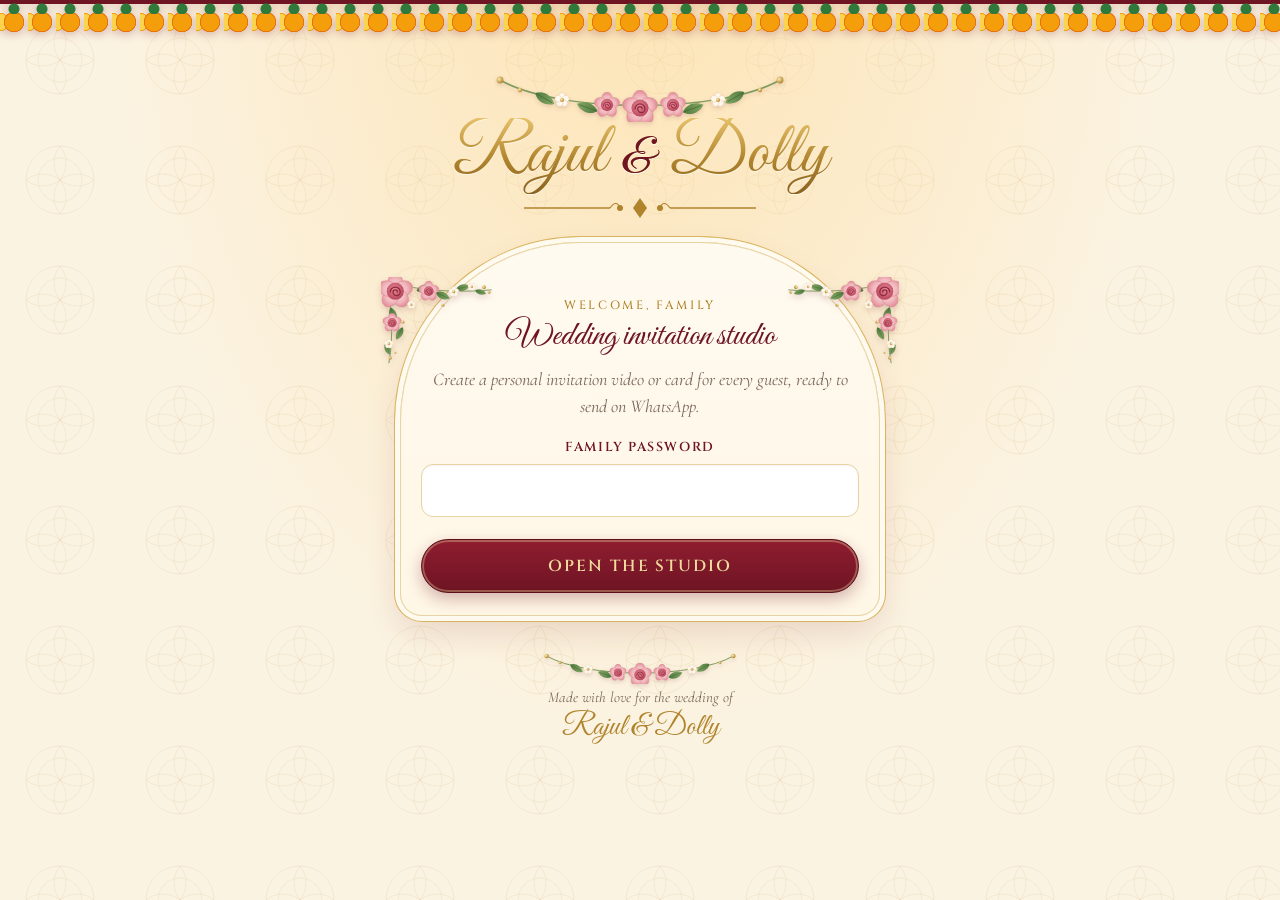
<file: docs/index.html>
<!doctype html>
<html lang="en">
<head>
  <meta charset="utf-8">
  <meta name="viewport" content="width=device-width, initial-scale=1, viewport-fit=cover">
  <meta name="robots" content="noindex, nofollow">
  <meta name="theme-color" content="#6e1423">
  <title>Rajul &amp; Dolly · Wedding Invitations</title>
  <link rel="icon" href="data:image/svg+xml,%3Csvg xmlns='http://www.w3.org/2000/svg' viewBox='0 0 64 64'%3E%3Ccircle cx='32' cy='32' r='30' fill='%236e1423'/%3E%3Cg fill='%23f2b8be'%3E%3Cellipse cx='32' cy='22' rx='8' ry='11'/%3E%3Cellipse cx='32' cy='22' rx='8' ry='11' transform='rotate(72 32 32)'/%3E%3Cellipse cx='32' cy='22' rx='8' ry='11' transform='rotate(144 32 32)'/%3E%3Cellipse cx='32' cy='22' rx='8' ry='11' transform='rotate(216 32 32)'/%3E%3Cellipse cx='32' cy='22' rx='8' ry='11' transform='rotate(288 32 32)'/%3E%3C/g%3E%3Ccircle cx='32' cy='32' r='8' fill='%23e8c66f'/%3E%3C/svg%3E">
  <link rel="preconnect" href="https://fonts.googleapis.com">
  <link rel="preconnect" href="https://fonts.gstatic.com" crossorigin>
  <link href="https://fonts.googleapis.com/css2?family=Cinzel:wght@500;700&family=Cormorant+Garamond:ital,wght@0,400;0,600;1,400&family=Great+Vibes&family=Kalam:wght@700&family=Noto+Serif+Devanagari:wght@400;600&family=Playball&family=Playfair+Display:ital@1&family=Tiro+Devanagari+Hindi&display=swap" rel="stylesheet">
  <link rel="stylesheet" href="styles.css">
</head>
<body>
  <!-- floral artwork, drawn once and reused -->
  <svg width="0" height="0" style="position:absolute" aria-hidden="true">
    <defs>
      <radialGradient id="g-petal" cx="50%" cy="85%" r="80%"><stop offset="0" stop-color="#fbe3e4"/><stop offset=".7" stop-color="#f1b7bd"/><stop offset="1" stop-color="#e3909b"/></radialGradient>
      <radialGradient id="g-heart" cx="45%" cy="40%" r="60%"><stop offset="0" stop-color="#e88a97"/><stop offset="1" stop-color="#b8475b"/></radialGradient>
      <radialGradient id="g-gold" cx="35%" cy="35%" r="70%"><stop offset="0" stop-color="#fbe7a8"/><stop offset="1" stop-color="#b0842c"/></radialGradient>
      <linearGradient id="g-leaf" x1="0" x2="1"><stop offset="0" stop-color="#4f7a3f"/><stop offset="1" stop-color="#86a865"/></linearGradient>
    </defs>
    <symbol id="rose" viewBox="-20 -20 40 40">
      <g fill="url(#g-petal)" stroke="#d98a95" stroke-width=".6">
        <ellipse cy="-9" rx="8.5" ry="11"/><ellipse cy="-9" rx="8.5" ry="11" transform="rotate(72)"/>
        <ellipse cy="-9" rx="8.5" ry="11" transform="rotate(144)"/><ellipse cy="-9" rx="8.5" ry="11" transform="rotate(216)"/>
        <ellipse cy="-9" rx="8.5" ry="11" transform="rotate(288)"/>
      </g>
      <circle r="9.5" fill="url(#g-heart)"/>
      <path d="M-5.5 1a5.5 5.5 0 0 1 11 0a4 4 0 0 1-8 0a2.4 2.4 0 0 1 4.8 0" fill="none" stroke="#8f2a3e" stroke-width="1.4" stroke-linecap="round"/>
    </symbol>
    <symbol id="blossom" viewBox="-10 -10 20 20">
      <g fill="#fff8ee" stroke="#e7c9a0" stroke-width=".5">
        <circle cy="-5" r="4"/><circle cy="-5" r="4" transform="rotate(72)"/><circle cy="-5" r="4" transform="rotate(144)"/>
        <circle cy="-5" r="4" transform="rotate(216)"/><circle cy="-5" r="4" transform="rotate(288)"/>
      </g>
      <circle r="2.6" fill="url(#g-gold)"/>
    </symbol>
    <symbol id="leaf" viewBox="0 -7 24 14">
      <path d="M0 0C6-7 17-7 24 0C17 7 6 7 0 0Z" fill="url(#g-leaf)"/>
      <path d="M1 0H21" stroke="#3d6431" stroke-width=".7"/>
    </symbol>
    <!-- a corner spray: roses, blossoms, leaves and gold buds along two vines -->
    <symbol id="spray" viewBox="0 0 180 140">
      <path d="M8 8C50 18 100 26 172 20" fill="none" stroke="#7d9b5c" stroke-width="1.5"/>
      <path d="M8 8C16 44 20 90 12 134" fill="none" stroke="#7d9b5c" stroke-width="1.5"/>
      <use href="#leaf" x="54" y="10" width="26" height="15" transform="rotate(-18 67 17)"/>
      <use href="#leaf" x="84" y="22" width="24" height="14" transform="rotate(24 96 29)"/>
      <use href="#leaf" x="116" y="10" width="22" height="13" transform="rotate(-14 127 16)"/>
      <use href="#leaf" x="146" y="18" width="18" height="11" transform="rotate(16 155 23)"/>
      <use href="#leaf" x="6" y="52" width="26" height="15" transform="rotate(72 19 59)"/>
      <use href="#leaf" x="18" y="82" width="22" height="13" transform="rotate(118 29 88)"/>
      <use href="#leaf" x="0" y="106" width="20" height="12" transform="rotate(70 10 112)"/>
      <use href="#rose" x="-6" y="-6" width="56" height="56"/>
      <use href="#rose" x="58" y="6" width="32" height="32"/>
      <use href="#rose" x="2" y="56" width="30" height="30"/>
      <use href="#blossom" x="104" y="14" width="18" height="18"/>
      <use href="#blossom" x="134" y="8" width="14" height="14"/>
      <use href="#blossom" x="4" y="96" width="16" height="16"/>
      <use href="#blossom" x="40" y="36" width="14" height="14"/>
      <g fill="url(#g-gold)"><circle cx="160" cy="16" r="3"/><circle cx="168" cy="24" r="2.2"/><circle cx="96" cy="44" r="2.4"/><circle cx="34" cy="70" r="2.4"/><circle cx="14" cy="126" r="2.6"/><circle cx="22" cy="118" r="1.8"/></g>
    </symbol>
    <!-- a centred garland for the header and the footer -->
    <symbol id="garland" viewBox="0 0 300 60">
      <path d="M10 18C70 52 230 52 290 18" fill="none" stroke="#7d9b5c" stroke-width="1.5"/>
      <use href="#leaf" x="44" y="30" width="22" height="13" transform="rotate(30 55 36)"/>
      <use href="#leaf" x="86" y="40" width="22" height="13" transform="rotate(-160 97 46)"/>
      <use href="#leaf" x="192" y="40" width="22" height="13" transform="rotate(-20 203 46)"/>
      <use href="#leaf" x="234" y="30" width="22" height="13" transform="rotate(150 245 36)"/>
      <use href="#blossom" x="64" y="30" width="16" height="16"/>
      <use href="#blossom" x="220" y="30" width="16" height="16"/>
      <use href="#rose" x="104" y="30" width="26" height="26"/>
      <use href="#rose" x="170" y="30" width="26" height="26"/>
      <use href="#rose" x="132" y="28" width="36" height="36"/>
      <g fill="url(#g-gold)"><circle cx="10" cy="18" r="3.4"/><circle cx="290" cy="18" r="3.4"/><circle cx="30" cy="28" r="2.2"/><circle cx="270" cy="28" r="2.2"/></g>
    </symbol>
  </svg>

  <div class="toran" aria-hidden="true"></div>
  <div class="petals" aria-hidden="true"><i></i><i></i><i></i><i></i><i></i><i></i><i></i><i></i><i></i><i></i></div>

  <main class="shell">
    <header class="brand">
      <svg class="garland" viewBox="0 0 300 60" aria-hidden="true"><use href="#garland"/></svg>
      <h1 class="couple">Rajul <span class="amp">&amp;</span> Dolly</h1>
      <div class="ornament" aria-hidden="true">
        <svg viewBox="0 0 240 24" width="240" height="24"><path d="M4 12h86M150 12h86" stroke="currentColor" stroke-width="1.4"/><path d="M120 2l7 10-7 10-7-10z" fill="currentColor"/><circle cx="100" cy="12" r="3" fill="currentColor"/><circle cx="140" cy="12" r="3" fill="currentColor"/><path d="M90 12c4-6 8-6 10 0M150 12c-4-6-8-6-10 0" stroke="currentColor" fill="none" stroke-width="1.2"/></svg>
      </div>
    </header>

    <!-- Step 1: password -->
    <section id="step-lock" class="card arch-card">
      <svg class="floral tl" aria-hidden="true"><use href="#spray"/></svg>
      <svg class="floral tr" aria-hidden="true"><use href="#spray"/></svg>
      <p class="eyebrow">Welcome, family</p>
      <h2>Wedding invitation studio</h2>
      <p class="lead">Create a personal invitation video or card for every guest, ready to send on WhatsApp.</p>
      <form id="lock-form" autocomplete="off">
        <label for="password">Family password</label>
        <input id="password" type="password" autocomplete="current-password" required>
        <button type="submit" class="primary" id="unlock-btn">Open the studio</button>
        <p class="error" id="lock-error" hidden></p>
      </form>
    </section>

    <!-- Step 2: video or card -->
    <section id="step-kind" class="card" hidden>
      <svg class="floral tl" aria-hidden="true"><use href="#spray"/></svg>
      <svg class="floral tr" aria-hidden="true"><use href="#spray"/></svg>
      <p class="eyebrow center">New invitation</p>
      <h2 class="center">What would you like to send?</h2>
      <div id="kind-list" class="tiles" role="radiogroup" aria-label="Invitation type">
        <label class="tile"><input type="radio" name="kind" value="video" checked><span class="tile-title">Video invite</span></label>
        <label class="tile" id="kind-card-tile"><input type="radio" name="kind" value="card"><span class="tile-title">Card invite</span></label>
      </div>
      <button type="button" class="primary" id="kind-next">Continue</button>
    </section>

    <!-- Step 3: details -->
    <section id="step-form" class="card" hidden>
      <svg class="floral tl" aria-hidden="true"><use href="#spray"/></svg>
      <svg class="floral tr" aria-hidden="true"><use href="#spray"/></svg>
      <p class="eyebrow center"><span id="form-kind">Video invite</span> · <button type="button" class="link eyebrow-link" id="change-kind">change</button></p>
      <h2 class="center">Who is it for?</h2>
      <form id="invite-form" novalidate>
        <p class="field-label">Invitation from</p>
        <div id="side-list" class="tiles" role="radiogroup" aria-label="Invitation from"></div>

        <p class="field-label">Language</p>
        <div id="lang-list" class="tiles" role="radiogroup" aria-label="Language"></div>

        <label for="guest" class="field-label">Guest name</label>
        <input id="guest" enterkeyhint="next" maxlength="40" placeholder="e.g. Sharma Family" required>
        <p class="hint" id="guest-hint">Appears as “Dear …” on the invitation page.</p>
        <div id="guest-hi-wrap" class="hindi-box" hidden>
          <label for="guest-hi">Name in Hindi</label>
          <input id="guest-hi" enterkeyhint="next" lang="hi" maxlength="40" placeholder="Filled in automatically">
          <p class="hint">Translated automatically from the name above. Tap to correct it. <button type="button" class="link" id="guest-hi-redo">Translate again</button></p>
        </div>

        <div id="rsvp-block">
        <label for="rsvp-select" class="field-label">RSVP contact</label>
        <div class="select-wrap"><select id="rsvp-select"></select></div>
        <button type="button" id="remove-contact" class="link" hidden>Remove this saved contact</button>
        <div id="new-contact" class="new-contact" hidden>
          <label for="rsvp-name">Name</label>
          <input id="rsvp-name" enterkeyhint="next" maxlength="40" placeholder="e.g. Neha">
          <label for="rsvp-name-hi">Name in Hindi</label>
          <input id="rsvp-name-hi" enterkeyhint="next" lang="hi" maxlength="40" placeholder="Filled in automatically">
          <label for="rsvp-phone">Phone number</label>
          <input id="rsvp-phone" enterkeyhint="done" type="tel" inputmode="tel" maxlength="20" placeholder="e.g. +91 98765 43210">
          <label class="check"><input type="checkbox" id="save-contact" checked> Save this contact for next time</label>
        </div>
        </div>

        <p class="error" id="form-error" hidden></p>
        <button type="button" class="primary" id="generate-btn">Create invitation video</button>
      </form>
    </section>

    <!-- Step 4: progress -->
    <section id="step-progress" class="card center" hidden>
      <svg class="floral tl" aria-hidden="true"><use href="#spray"/></svg>
      <svg class="floral tr" aria-hidden="true"><use href="#spray"/></svg>
      <div class="mandala" aria-hidden="true"></div>
      <h2>Preparing the invitation…</h2>
      <p id="progress-label" class="progress-label">Starting</p>
      <div class="bar"><div id="progress-fill"></div></div>
      <p class="hint">Please keep this screen open. The first time takes a little longer while the studio loads.</p>
    </section>

    <!-- Step 5: result -->
    <section id="step-result" class="card center" hidden>
      <svg class="floral tl" aria-hidden="true"><use href="#spray"/></svg>
      <svg class="floral tr" aria-hidden="true"><use href="#spray"/></svg>
      <p class="eyebrow">Ready to send</p>
      <h2 class="result-title">Invitation for <span id="result-guest"></span></h2>
      <div class="video-frame" id="video-frame"><video id="preview" controls playsinline preload="metadata"></video></div>
      <div class="video-frame card-frame" id="card-frame" hidden><img id="card-preview" alt="Invitation card preview"></div>
      <p id="result-meta" class="hint"></p>
      <div class="actions">
        <a id="download-btn" class="primary button" download>Download video</a>
      </div>
      <button type="button" id="share-btn" class="share-wa">
        <span class="share-icon wa"><svg viewBox="0 0 32 32" aria-hidden="true"><path fill="#fff" d="M16 3.5C9.1 3.5 3.5 9 3.5 15.9c0 2.4.7 4.7 1.9 6.6L3.6 28.5l6.2-1.7c1.9 1 4 1.6 6.2 1.6 6.9 0 12.5-5.6 12.5-12.5S22.9 3.5 16 3.5zm0 22.7c-1.9 0-3.8-.5-5.4-1.5l-.4-.2-3.7 1 1-3.6-.3-.4c-1.1-1.7-1.7-3.6-1.7-5.6 0-5.7 4.6-10.3 10.4-10.3S26.4 10.2 26.4 16 21.7 26.2 16 26.2zm5.7-7.7c-.3-.2-1.8-.9-2.1-1s-.5-.2-.7.2-.8 1-1 1.2-.4.2-.7.1c-.3-.2-1.3-.5-2.5-1.5-.9-.8-1.5-1.8-1.7-2.1s0-.5.1-.6l.5-.5c.2-.2.2-.3.3-.5.1-.2 0-.4 0-.5l-1-2.3c-.2-.6-.5-.5-.7-.5h-.6c-.2 0-.5.1-.8.4s-1 1-1 2.5 1.1 2.9 1.2 3.1c.2.2 2.1 3.2 5.1 4.5.7.3 1.3.5 1.7.6.7.2 1.4.2 1.9.1.6-.1 1.8-.7 2-1.4s.2-1.3.2-1.4c-.1-.1-.3-.2-.6-.4z"/></svg></span>
        <span>Share on WhatsApp</span>
      </button>
      <p id="share-note" class="hint share-note" hidden></p>
      <p id="hd-tip" class="hint hd-tip"><strong>For a sharp video on WhatsApp:</strong> tap <strong>HD</strong> at the top before sending. To make HD the default for every video, set it once in WhatsApp: Settings → Storage and data → Media upload quality → HD quality.</p>
      <div class="actions">
        <button id="again-btn" class="secondary">Make another invitation</button>
        <button id="other-btn" class="secondary">Make a card invite</button>
      </div>
    </section>

    <!-- Error -->
    <section id="step-error" class="card" hidden>
      <h2>Something went wrong</h2>
      <p id="error-message" class="error"></p>
      <details><summary>Technical details</summary><pre id="error-log"></pre></details>
      <button id="retry-btn" class="primary">Back to the form</button>
    </section>

    <footer class="foot">
      <svg class="garland small" viewBox="0 0 300 60" aria-hidden="true"><use href="#garland"/></svg>
      <p>Made with love for the wedding of</p>
      <p class="foot-names">Rajul &amp; Dolly</p>
    </footer>
  </main>
  <script type="module" src="app.js"></script>
</body>
</html>
</file>
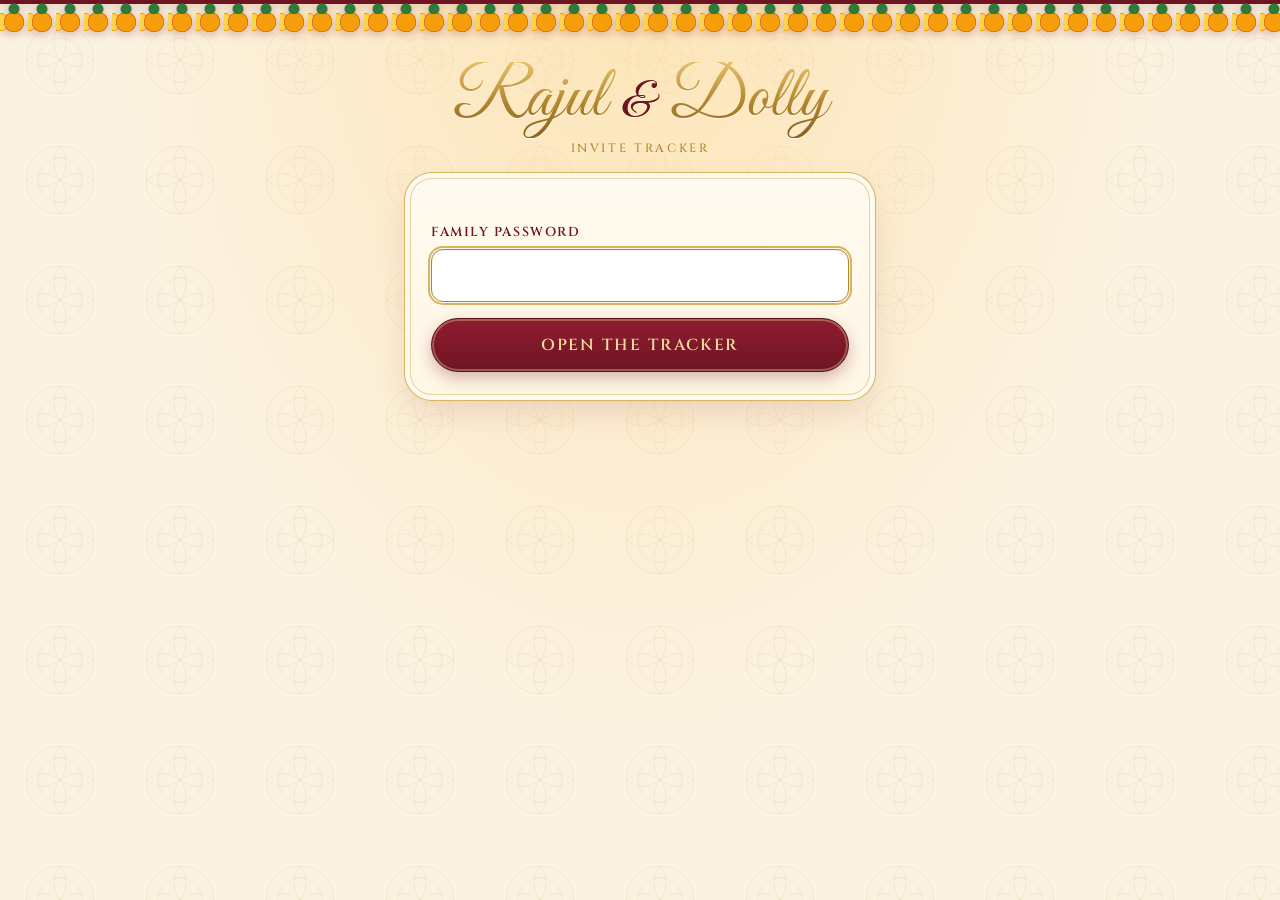
<file: docs/tracker/index.html>
<!doctype html>
<html lang="en">
<head>
  <meta charset="utf-8">
  <meta name="viewport" content="width=device-width, initial-scale=1, viewport-fit=cover">
  <meta name="robots" content="noindex, nofollow">
  <meta name="theme-color" content="#6e1423">
  <title>Invite Tracker</title>
  <link rel="icon" href="data:image/svg+xml,%3Csvg xmlns='http://www.w3.org/2000/svg' viewBox='0 0 64 64'%3E%3Ccircle cx='32' cy='32' r='30' fill='%236e1423'/%3E%3Cpath d='M18 33l9 9 19-20' fill='none' stroke='%23e8c66f' stroke-width='6' stroke-linecap='round' stroke-linejoin='round'/%3E%3C/svg%3E">
  <link rel="preconnect" href="https://fonts.googleapis.com">
  <link rel="preconnect" href="https://fonts.gstatic.com" crossorigin>
  <link href="https://fonts.googleapis.com/css2?family=Cinzel:wght@500;700&family=Cormorant+Garamond:ital,wght@0,400;0,600;1,400&family=Great+Vibes&family=Noto+Sans:wght@400;600&family=Noto+Sans+Devanagari:wght@400;600&display=swap" rel="stylesheet">
  <link rel="stylesheet" href="../styles.css">
  <link rel="stylesheet" href="tracker.css">
</head>
<body>
  <div class="toran" aria-hidden="true"></div>
  <main class="shell wide">
    <header class="brand">
      <h1 class="couple">Rajul <span class="amp">&amp;</span> Dolly</h1>
      <p class="eyebrow">Invite tracker</p>
    </header>

    <section id="t-lock" class="card">
      <form id="t-lock-form">
        <label for="t-password">Family password</label>
        <input id="t-password" type="password" autocomplete="current-password" required>
        <p id="t-lock-error" class="error" hidden></p>
        <div class="actions"><button id="t-unlock" class="primary" type="submit">Open the tracker</button></div>
      </form>
    </section>

    <section id="t-main" hidden>
      <div class="t-toolbar">
        <div class="t-seg" role="tablist" aria-label="Family">
          <button type="button" data-side="all" class="on">All <span></span></button>
          <button type="button" data-side="rajul">Rajul <span></span></button>
          <button type="button" data-side="dolly">Dolly <span></span></button>
        </div>
        <div class="t-tools">
          <button type="button" id="t-refresh" class="t-link">Refresh</button>
          <a id="t-sheet" class="t-link" target="_blank" rel="noopener" hidden>Open sheet</a>
          <a class="t-link" href="../">Studio</a>
        </div>
      </div>

      <div class="t-stats" id="t-stats"></div>

      <div class="t-filters">
        <input id="t-search" type="search" placeholder="Search guest or RSVP name" autocomplete="off">
        <div class="select-wrap"><select id="t-type" aria-label="Invite type">
          <option value="">Videos and cards</option><option value="Video">Videos only</option><option value="Card">Cards only</option>
        </select></div>
        <div class="select-wrap"><select id="t-lang" aria-label="Language">
          <option value="">Both languages</option><option value="English">English only</option><option value="Hindi">Hindi only</option>
        </select></div>
      </div>

      <p id="t-status" class="hint"></p>
      <ol id="t-list" class="t-list"></ol>

      <details class="card t-rsvp" id="t-rsvp-box">
        <summary>By RSVP contact</summary>
        <table><thead><tr><th>RSVP contact</th><th>Phone</th><th>Invites</th></tr></thead><tbody id="t-rsvp"></tbody></table>
      </details>
    </section>
  </main>
  <script type="module" src="tracker.js"></script>
</body>
</html>
</file>
<file: docs/styles.css>
:root {
  --maroon: #6e1423;
  --maroon-2: #8f1d30;
  --gold: #b0842c;
  --gold-2: #d9b45e;
  --gold-3: #f1dc9e;
  --cream: #fbf3e2;
  --ivory: #fffaf0;
  --ink: #3a2418;
  --muted: #7a6656;
  --line: #e7d3a4;
  --error: #a3322a;
  color-scheme: light;
}
* { box-sizing: border-box; }
html { -webkit-text-size-adjust: 100%; }
body {
  margin: 0;
  min-height: 100vh;
  color: var(--ink);
  font: 18px/1.5 "Cormorant Garamond", "Noto Serif Devanagari", Georgia, serif;
  background-color: var(--cream);
  /* soft mandala pattern + warm glow */
  background-image:
    radial-gradient(ellipse at 50% -10%, rgba(255, 214, 140, .55), transparent 60%),
    url("data:image/svg+xml,%3Csvg xmlns='http://www.w3.org/2000/svg' width='120' height='120' viewBox='0 0 120 120'%3E%3Cg fill='none' stroke='%23b0842c' stroke-opacity='.10' stroke-width='1'%3E%3Ccircle cx='60' cy='60' r='22'/%3E%3Ccircle cx='60' cy='60' r='34'/%3E%3Cpath d='M60 26c8 10 8 24 0 34-8-10-8-24 0-34zM60 94c8-10 8-24 0-34-8 10-8 24 0 34zM26 60c10-8 24-8 34 0-10 8-24 8-34 0zM94 60c-10-8-24-8-34 0 10 8 24 8 34 0z'/%3E%3C/g%3E%3C/svg%3E");
  background-attachment: fixed, scroll;
}

/* marigold toran across the top */
.toran {
  position: relative; z-index: 5; height: 40px; pointer-events: none;
  background:
    radial-gradient(circle at 14px 9px, #2f7a3a 0 5px, transparent 6px) 0 0 / 28px 14px repeat-x,
    radial-gradient(circle at 14px 22px, #f59e0b 0 9px, #e8730c 9.5px 10px, transparent 10.5px) 0 0 / 28px 40px repeat-x,
    radial-gradient(circle at 0 22px, #fcd34d 0 8px, #f59e0b 8.5px 9px, transparent 9.5px) 0 0 / 28px 40px repeat-x,
    linear-gradient(var(--maroon), var(--maroon)) 0 0 / 100% 4px no-repeat;
  filter: drop-shadow(0 3px 4px rgba(110, 20, 35, .25));
}

.shell { position: relative; z-index: 1; max-width: 520px; margin: 0 auto; padding: 18px 16px 40px; }

/* header */
.brand { text-align: center; margin: 4px 0 22px; }
.garland { display: block; width: min(300px, 82%); height: auto; margin: 0 auto -6px; filter: drop-shadow(0 2px 2px rgba(110, 20, 35, .15)); }
.garland.small { width: 200px; margin-bottom: 2px; }
.couple {
  margin: 2px 0 0; font: 400 clamp(52px, 15vw, 72px)/1.05 "Great Vibes", cursive;
  background: linear-gradient(180deg, #e6c16a 0%, #b0842c 55%, #8a6220 100%);
  -webkit-background-clip: text; background-clip: text; color: transparent;
  filter: drop-shadow(0 1px 0 rgba(255, 255, 255, .6));
}
.amp { font-size: .7em; color: var(--maroon); -webkit-text-fill-color: var(--maroon); padding: 0 .08em; }
.ornament { color: var(--gold); margin: 2px auto 0; line-height: 0; }

/* cards */
.card {
  position: relative;
  background: linear-gradient(180deg, var(--ivory), #fff7e6);
  border: 1px solid var(--line);
  border-radius: 22px;
  padding: 26px 20px 22px;
  box-shadow: 0 0 0 5px var(--ivory), 0 0 0 6px var(--gold-2), 0 14px 34px rgba(110, 20, 35, .14);
  margin: 10px 4px 0;
}
.arch-card { border-radius: 180px 180px 22px 22px; padding-top: 54px; text-align: center; }
.card > * { position: relative; }

/* floral sprays tucked into the top corners of every card */
.card > .floral { position: absolute; top: -18px; width: 132px; height: 103px; pointer-events: none; z-index: 2;
  filter: drop-shadow(0 3px 3px rgba(110, 20, 35, .18)); }
.floral.tl { left: -16px; }
.floral.tr { right: -16px; transform: scaleX(-1); }
.arch-card > .floral { top: 34px; width: 116px; height: 90px; }
.arch-card > .floral.tl { left: -20px; }
.arch-card > .floral.tr { right: -20px; }

/* a few rose petals drifting down behind the cards */
.petals { position: fixed; inset: 0; overflow: hidden; pointer-events: none; z-index: 0; }
.petals i { position: absolute; top: -40px; width: 14px; height: 18px; border-radius: 150% 0 150% 0;
  background: linear-gradient(135deg, #fbe3e4, #eda2ac); opacity: .75; animation: fall 16s linear infinite; }
.petals i:nth-child(1) { left: 6%; animation-delay: 0s; }
.petals i:nth-child(2) { left: 18%; animation-delay: -9s; animation-duration: 19s; transform: scale(.8); }
.petals i:nth-child(3) { left: 31%; animation-delay: -4s; animation-duration: 14s; }
.petals i:nth-child(4) { left: 44%; animation-delay: -12s; animation-duration: 21s; }
.petals i:nth-child(5) { left: 57%; animation-delay: -2s; animation-duration: 17s; }
.petals i:nth-child(6) { left: 69%; animation-delay: -7s; animation-duration: 15s; }
.petals i:nth-child(7) { left: 81%; animation-delay: -14s; animation-duration: 20s; }
.petals i:nth-child(8) { left: 92%; animation-delay: -5s; animation-duration: 18s; }
.petals i:nth-child(9) { left: 12%; animation-delay: -16s; animation-duration: 23s; background: linear-gradient(135deg, #fff3d6, #f1c86a); }
.petals i:nth-child(10) { left: 75%; animation-delay: -10s; animation-duration: 22s; background: linear-gradient(135deg, #fff3d6, #f1c86a); }
@keyframes fall {
  0% { transform: translate(0, 0) rotate(0deg); }
  50% { transform: translate(-30px, 55vh) rotate(200deg); }
  100% { transform: translate(20px, 112vh) rotate(420deg); }
}
@media (prefers-reduced-motion: reduce) { .petals { display: none; } }
.center { text-align: center; }
.eyebrow { margin: 0; font: 500 12px "Cinzel", serif; letter-spacing: .22em; text-transform: uppercase; color: var(--gold); }
h2 { margin: 4px 0 10px; font: 400 34px/1.15 "Great Vibes", cursive; color: var(--maroon); }
.lead { margin: 0 0 6px; color: var(--muted); font-style: italic; }

/* form */
label, .field-label { display: block; font: 600 13px "Cinzel", serif; letter-spacing: .12em; text-transform: uppercase; color: var(--maroon); margin: 18px 0 8px; }
input, select {
  width: 100%; font: inherit; font-size: 18px; color: var(--ink);
  background: #fff; border: 1px solid var(--line); border-radius: 12px; padding: 12px 14px;
  box-shadow: inset 0 1px 2px rgba(110, 20, 35, .06);
}
input:focus, select:focus { outline: 2px solid var(--gold-2); outline-offset: 1px; border-color: var(--gold); }
.select-wrap { position: relative; }
.select-wrap::after { content: ""; position: absolute; right: 16px; top: 50%; width: 9px; height: 9px; margin-top: -7px; border: solid var(--maroon); border-width: 0 2px 2px 0; transform: rotate(45deg); pointer-events: none; }
select { appearance: none; -webkit-appearance: none; padding-right: 42px; }
.hint { color: var(--muted); font-size: 15px; font-style: italic; margin: 6px 0 0; }

.tiles { display: grid; grid-template-columns: repeat(2, minmax(0, 1fr)); gap: 10px; }
.tile {
  position: relative; display: flex; flex-direction: column; align-items: center; justify-content: center;
  min-height: 74px; margin: 0; padding: 10px 8px; cursor: pointer; text-transform: none; letter-spacing: 0;
  background: #fff; border: 1px solid var(--line); border-radius: 14px; text-align: center;
  transition: border-color .15s, box-shadow .15s, background .15s;
}
.tile input { position: absolute; opacity: 0; pointer-events: none; }
.tile-title { font: 400 26px/1.1 "Great Vibes", "Noto Serif Devanagari", cursive; color: var(--ink); white-space: nowrap; }
.tile-sub { font: 15px "Noto Serif Devanagari", "Cormorant Garamond", serif; color: var(--muted); margin-top: 2px; }
.tile:has(input:checked) { background: linear-gradient(180deg, #fff6e0, #fbe9c2); border-color: var(--gold); box-shadow: 0 0 0 2px var(--gold-2); }
.tile:has(input:checked) .tile-title { color: var(--maroon); }
.tile:has(input:focus-visible) { outline: 2px solid var(--maroon); outline-offset: 2px; }

.hindi-box { margin-top: 12px; padding: 2px 14px 12px; border: 1px solid var(--line); border-radius: 14px; background: #fffdf7; }
.hindi-box label { margin-top: 12px; }
.hindi-box input, #rsvp-name-hi, #result-guest { font-family: "Noto Serif Devanagari", "Cormorant Garamond", serif; }
.new-contact { margin-top: 12px; padding: 4px 14px 14px; border: 1px dashed var(--gold-2); border-radius: 14px; background: #fffdf7; }
.new-contact label:not(.check) { margin-top: 12px; }
.check { display: flex; gap: 10px; align-items: center; font: italic 400 16px "Cormorant Garamond", serif; letter-spacing: 0; text-transform: none; color: var(--ink); }
.check input { width: 18px; height: 18px; accent-color: var(--maroon); }
.link { background: none; border: 0; padding: 6px 0 0; color: var(--maroon); font: italic 15px "Cormorant Garamond", serif; text-decoration: underline; cursor: pointer; }

/* buttons */
button, .button { display: inline-block; text-align: center; text-decoration: none; cursor: pointer; border-radius: 999px; }
.primary {
  width: 100%; margin-top: 22px; padding: 15px 20px; border: 1px solid #5a0f1c;
  font: 600 16px "Cinzel", serif; letter-spacing: .12em; text-transform: uppercase; color: var(--gold-3);
  background: linear-gradient(180deg, var(--maroon-2), var(--maroon));
  box-shadow: inset 0 0 0 2px rgba(241, 220, 158, .35), 0 6px 16px rgba(110, 20, 35, .3);
}
.primary:active { transform: translateY(1px); }
.secondary { width: 100%; padding: 13px 20px; border: 1px solid var(--gold); background: #fff; color: var(--maroon); font: 600 14px "Cinzel", serif; letter-spacing: .1em; text-transform: uppercase; }
button:disabled { opacity: .6; cursor: progress; }
.actions { display: grid; gap: 10px; margin-top: 8px; }
.actions .primary { margin-top: 8px; }
.error { color: var(--error); font-weight: 600; margin: 12px 0 0; }

/* progress */
.mandala {
  width: 96px; height: 96px; margin: 4px auto 6px; border-radius: 50%;
  background:
    radial-gradient(circle, var(--maroon) 0 10px, transparent 11px),
    repeating-conic-gradient(var(--gold-2) 0 10deg, transparent 10deg 30deg),
    radial-gradient(circle, transparent 0 30px, var(--gold) 31px 33px, transparent 34px);
  -webkit-mask: radial-gradient(circle, #000 0 47px, transparent 48px); mask: radial-gradient(circle, #000 0 47px, transparent 48px);
  animation: spin 9s linear infinite;
}
@keyframes spin { to { transform: rotate(360deg); } }
@media (prefers-reduced-motion: reduce) { .mandala { animation: none; } }
.progress-label { font-size: 19px; margin: 0; font-style: italic; }
.bar { height: 10px; background: #f1e3c2; border-radius: 999px; overflow: hidden; margin: 14px 0 10px; box-shadow: inset 0 1px 2px rgba(110, 20, 35, .15); }
#progress-fill { height: 100%; width: 0; background: linear-gradient(90deg, #f59e0b, var(--gold), var(--maroon)); transition: width .3s; }

/* result */
.result-title span { white-space: nowrap; }
.video-frame { padding: 6px; border-radius: 18px; background: linear-gradient(135deg, var(--gold-3), var(--gold), var(--gold-3)); margin: 8px auto 0; max-width: 340px; }
video { width: 100%; max-height: 68vh; background: #000; border-radius: 13px; display: block; }

pre { white-space: pre-wrap; word-break: break-word; font-size: 12px; max-height: 240px; overflow: auto; background: #f3ece0; padding: 8px; border-radius: 8px; }
details { margin-top: 10px; }

.foot { text-align: center; margin-top: 28px; color: var(--muted); font-style: italic; font-size: 15px; }
.foot p { margin: 0; }
.foot-names { font: 400 30px "Great Vibes", cursive; color: var(--gold); font-style: normal; }
/* share */
.share-wa { display: flex; align-items: center; justify-content: center; gap: 12px; width: 100%; margin-top: 12px; padding: 9px 20px 9px 9px;
  border: 1px solid #1da851; background: linear-gradient(180deg, #2bd46a, #1fb457); color: #fff;
  font: 600 15px "Cinzel", serif; letter-spacing: .1em; text-transform: uppercase; box-shadow: 0 6px 16px rgba(31, 180, 87, .3); }
.share-wa:active { transform: translateY(1px); }
.share-wa .share-icon { display: grid; place-items: center; width: 40px; height: 40px; border-radius: 50%; background: rgba(255, 255, 255, .18); }
.share-wa svg { width: 26px; height: 26px; }
.share-note { margin-top: 10px; }
[hidden] { display: none !important; }
/* card invite */
.eyebrow-link { padding: 0; font: 500 12px "Cinzel", serif; letter-spacing: .22em; text-transform: uppercase; color: var(--maroon); }
.card-frame img { display: block; width: 100%; max-height: 68vh; object-fit: contain; border-radius: 13px; background: #fff; }
.share-note a { color: #1a8f4a; font-weight: 600; }

.hd-tip { max-width: 34em; margin: 10px auto 0; font-size: .92em; }
</file>
<file: docs/tracker/tracker.css>
/* Tracker page: same palette as the studio, denser layout for reading many rows. */
.shell.wide { max-width: 980px; }
.brand .eyebrow { margin-top: 2px; }
#t-lock { max-width: 460px; margin: 10px auto 0; }

.t-toolbar { display: flex; flex-wrap: wrap; gap: 10px 16px; align-items: center; justify-content: space-between; margin: 4px 0 14px; }
.t-seg { display: inline-flex; padding: 3px; gap: 3px; background: #fff; border: 1px solid var(--line); border-radius: 999px; }
.t-seg button { border: 0; background: none; padding: 8px 16px; font: 600 13px "Cinzel", serif; letter-spacing: .08em; color: var(--maroon); }
.t-seg button.on { background: linear-gradient(180deg, var(--maroon-2), var(--maroon)); color: var(--gold-3); }
.t-seg span { font: 600 12px "Noto Sans", sans-serif; opacity: .75; margin-left: 2px; }
.t-tools { display: flex; gap: 16px; }
.t-link { border: 0; background: none; padding: 4px 0; color: var(--maroon); font: italic 600 16px "Cormorant Garamond", serif; text-decoration: underline; cursor: pointer; }

.t-stats { display: grid; grid-template-columns: repeat(6, minmax(0, 1fr)); gap: 10px; }
.t-stat { background: #fff; border: 1px solid var(--line); border-radius: 14px; padding: 10px 12px; }
.t-stat b { display: block; font: 600 28px/1.1 "Noto Sans", sans-serif; color: var(--ink); font-variant-numeric: tabular-nums; }
.t-stat small { display: block; margin-top: 2px; font: 600 11px "Cinzel", serif; letter-spacing: .1em; text-transform: uppercase; color: var(--muted); }

.t-filters { display: grid; grid-template-columns: 1fr auto auto; gap: 10px; margin: 16px 0 4px; }
.t-filters input, .t-filters select { height: 46px; font: 15px "Noto Sans", "Noto Sans Devanagari", sans-serif; padding: 0 14px; }
/* same look as the studio's selects: no native chrome, maroon chevron from .select-wrap */
.t-filters select { min-width: 190px; padding-right: 40px; color: var(--ink); background: #fff; cursor: pointer;
  appearance: none; -webkit-appearance: none; }
.t-filters .select-wrap::after { right: 16px; }

.t-list { list-style: none; margin: 10px 0 0; padding: 0; display: grid; gap: 8px; }
.t-row { display: grid; grid-template-columns: 1fr auto; gap: 4px 14px; align-items: center; background: #fff;
  border: 1px solid var(--line); border-left: 4px solid var(--maroon); border-radius: 12px; padding: 10px 14px;
  font: 14px/1.45 "Noto Sans", "Noto Sans Devanagari", sans-serif; }
.t-row.dolly { border-left-color: var(--gold); }
.t-guest { font: 600 17px "Noto Sans", "Noto Sans Devanagari", sans-serif; color: var(--ink); overflow-wrap: anywhere; }
.t-dup { margin-left: 6px; font: 600 11px "Noto Sans", sans-serif; color: var(--maroon); background: #fbe9c2; border-radius: 999px; padding: 1px 7px; vertical-align: 2px; }
.t-meta, .t-rsvpline { color: var(--muted); }
.t-rsvpline b { color: var(--ink); font-weight: 600; }
.t-chips { display: flex; flex-wrap: wrap; gap: 6px; margin-top: 4px; }
.t-chip { font: 600 12px "Noto Sans", sans-serif; padding: 2px 9px; border-radius: 999px; background: #f3ece0; color: var(--muted); }
.t-chip.yes { background: #e3f1e6; color: #24613a; }
.t-sent { grid-row: 1 / span 3; grid-column: 2; display: flex; flex-direction: column; align-items: center; gap: 2px; margin: 0;
  font: 600 11px "Cinzel", serif; letter-spacing: .08em; text-transform: uppercase; color: var(--maroon); cursor: pointer; }
.t-sent input { width: 26px; height: 26px; accent-color: #1f8a4c; cursor: pointer; }
.t-empty { text-align: center; padding: 28px 10px; color: var(--muted); font-style: italic; }

.t-rsvp { margin-top: 18px; padding: 14px 18px; }
.t-rsvp summary { cursor: pointer; font: 600 14px "Cinzel", serif; letter-spacing: .1em; text-transform: uppercase; color: var(--maroon); }
.t-rsvp table { width: 100%; border-collapse: collapse; margin-top: 10px; font: 14px "Noto Sans", "Noto Sans Devanagari", sans-serif; }
.t-rsvp th { text-align: left; font: 600 11px "Cinzel", serif; letter-spacing: .1em; text-transform: uppercase; color: var(--muted); padding: 6px 4px; border-bottom: 1px solid var(--line); }
.t-rsvp td { padding: 7px 4px; border-bottom: 1px solid #f1e6cc; }
.t-rsvp td:last-child, .t-rsvp th:last-child { text-align: right; font-variant-numeric: tabular-nums; }

@media (max-width: 720px) {
  .t-stats { grid-template-columns: repeat(3, minmax(0, 1fr)); }
  .t-filters { grid-template-columns: 1fr 1fr; }
  .t-filters input { grid-column: 1 / -1; }
  .t-filters select { width: 100%; min-width: 0; }
  .t-toolbar { justify-content: center; }
}
@media (max-width: 380px) {
  .t-seg button { padding: 8px 11px; }
  .t-stat b { font-size: 22px; }
}
</file>
